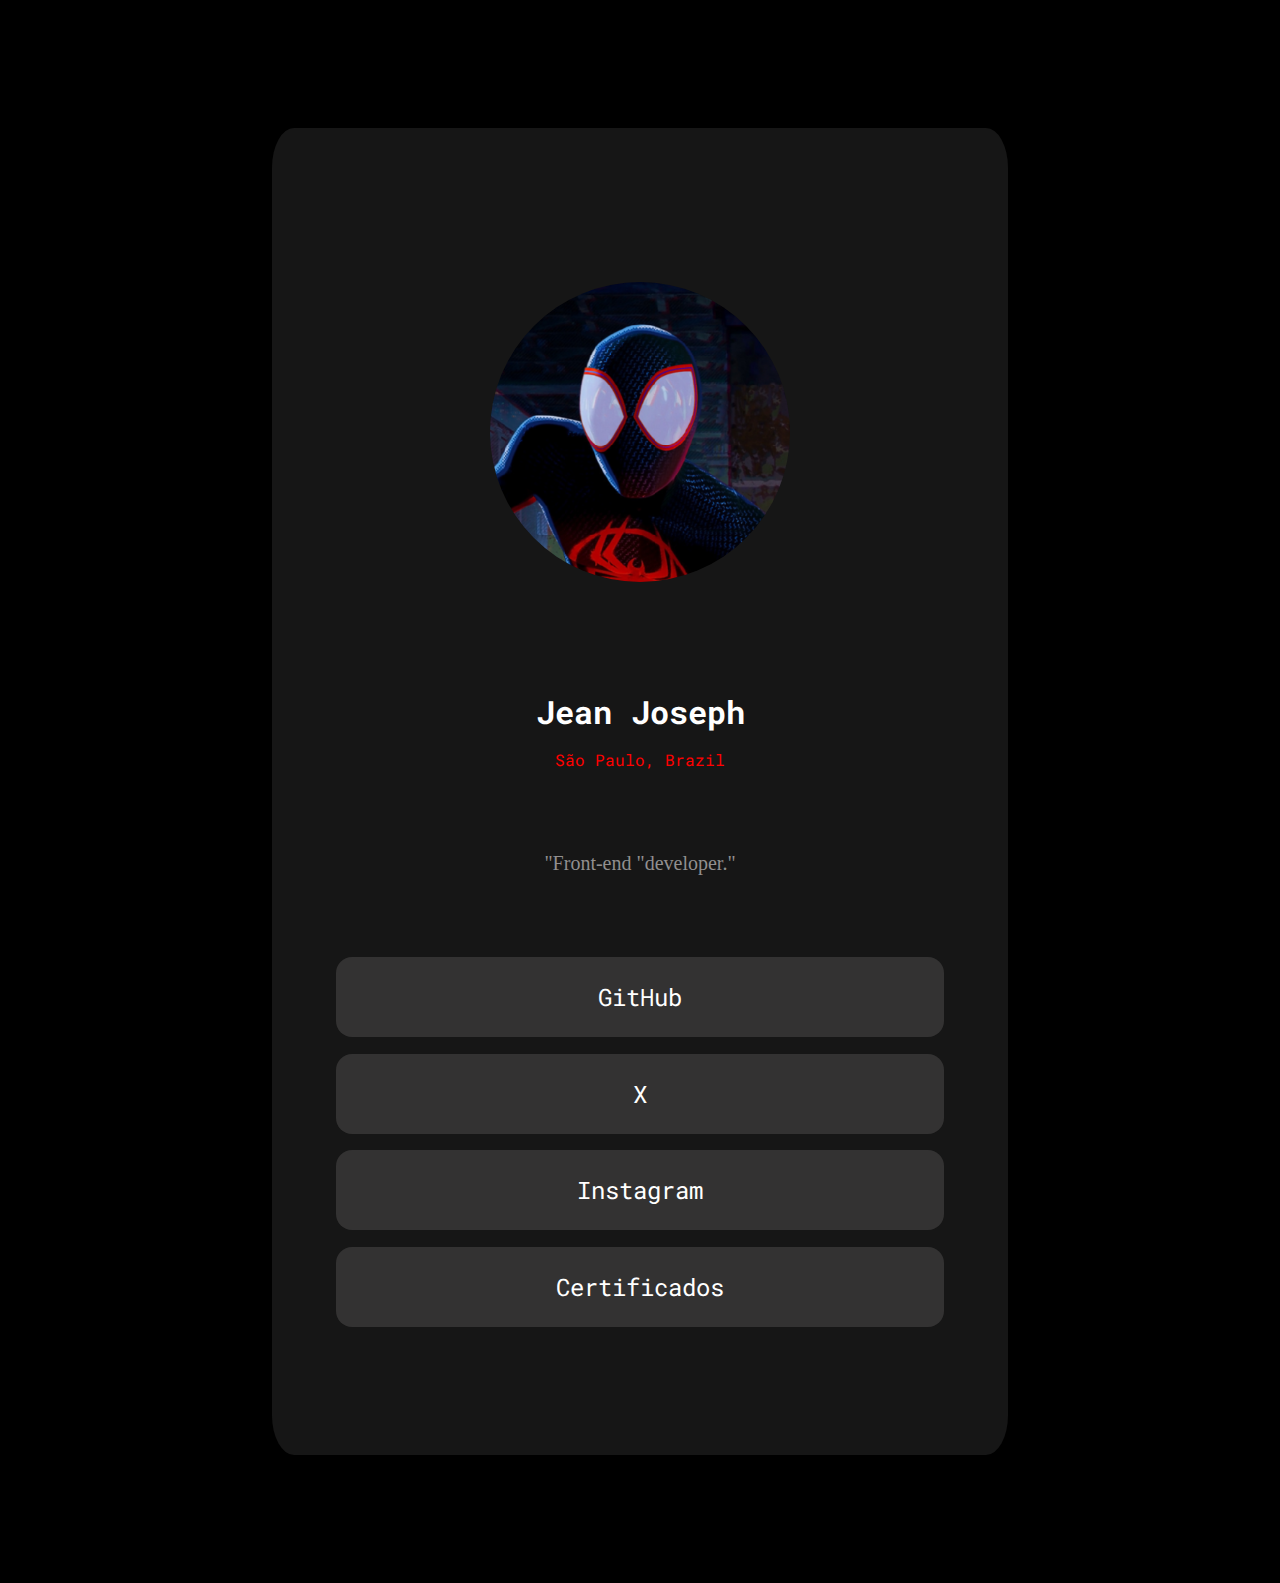
<file: index.html>
<!DOCTYPE html>
<html lang="pt-BR">

<head>
    <meta charset="UTF-8">
    <meta name="viewport" content="width=device-width, initial-scale=1.0">
    <link rel="stylesheet" href="style.css">

    <title>Me</title>

</head>

<body>
    <div class="main">

        <div class="tile">

            <div class="tile__face tile__face--front">

                <img class="me" src="assets/image/me3.png" alt="Foto de Perfil">

            </div>

            <div class="tile__face tile__face--back">

                <img class="me" src="assets/image/me4.jpg" alt="Foto de Perfil">

            </div>

        </div>

        <div class="title">

            <h1 class="title__name"> Jean Joseph </h1>

            <div class="subtitle">
                <div class="title__highlight">
                    São Paulo, Brazil
                </div>
                <p class="title__about">

                    "Front-end "developer."
                </p>
            </div>
        </div>
        <div class="links">
            <a class="links__deco" href="https://github.com/JeanJoseph128">GitHub</a>
            <a class="links__deco" href="https://https://twitter.com/jenas154877">X</a>
            <a class="links__deco" href="https://Instagram.com/morning_coffe128">Instagram</a>
            <a class="links__deco" href="certificados.html">Certificados</a>
        </div>
    </div>

    <script src="main.js"></script>
</body>

</html>
</file>
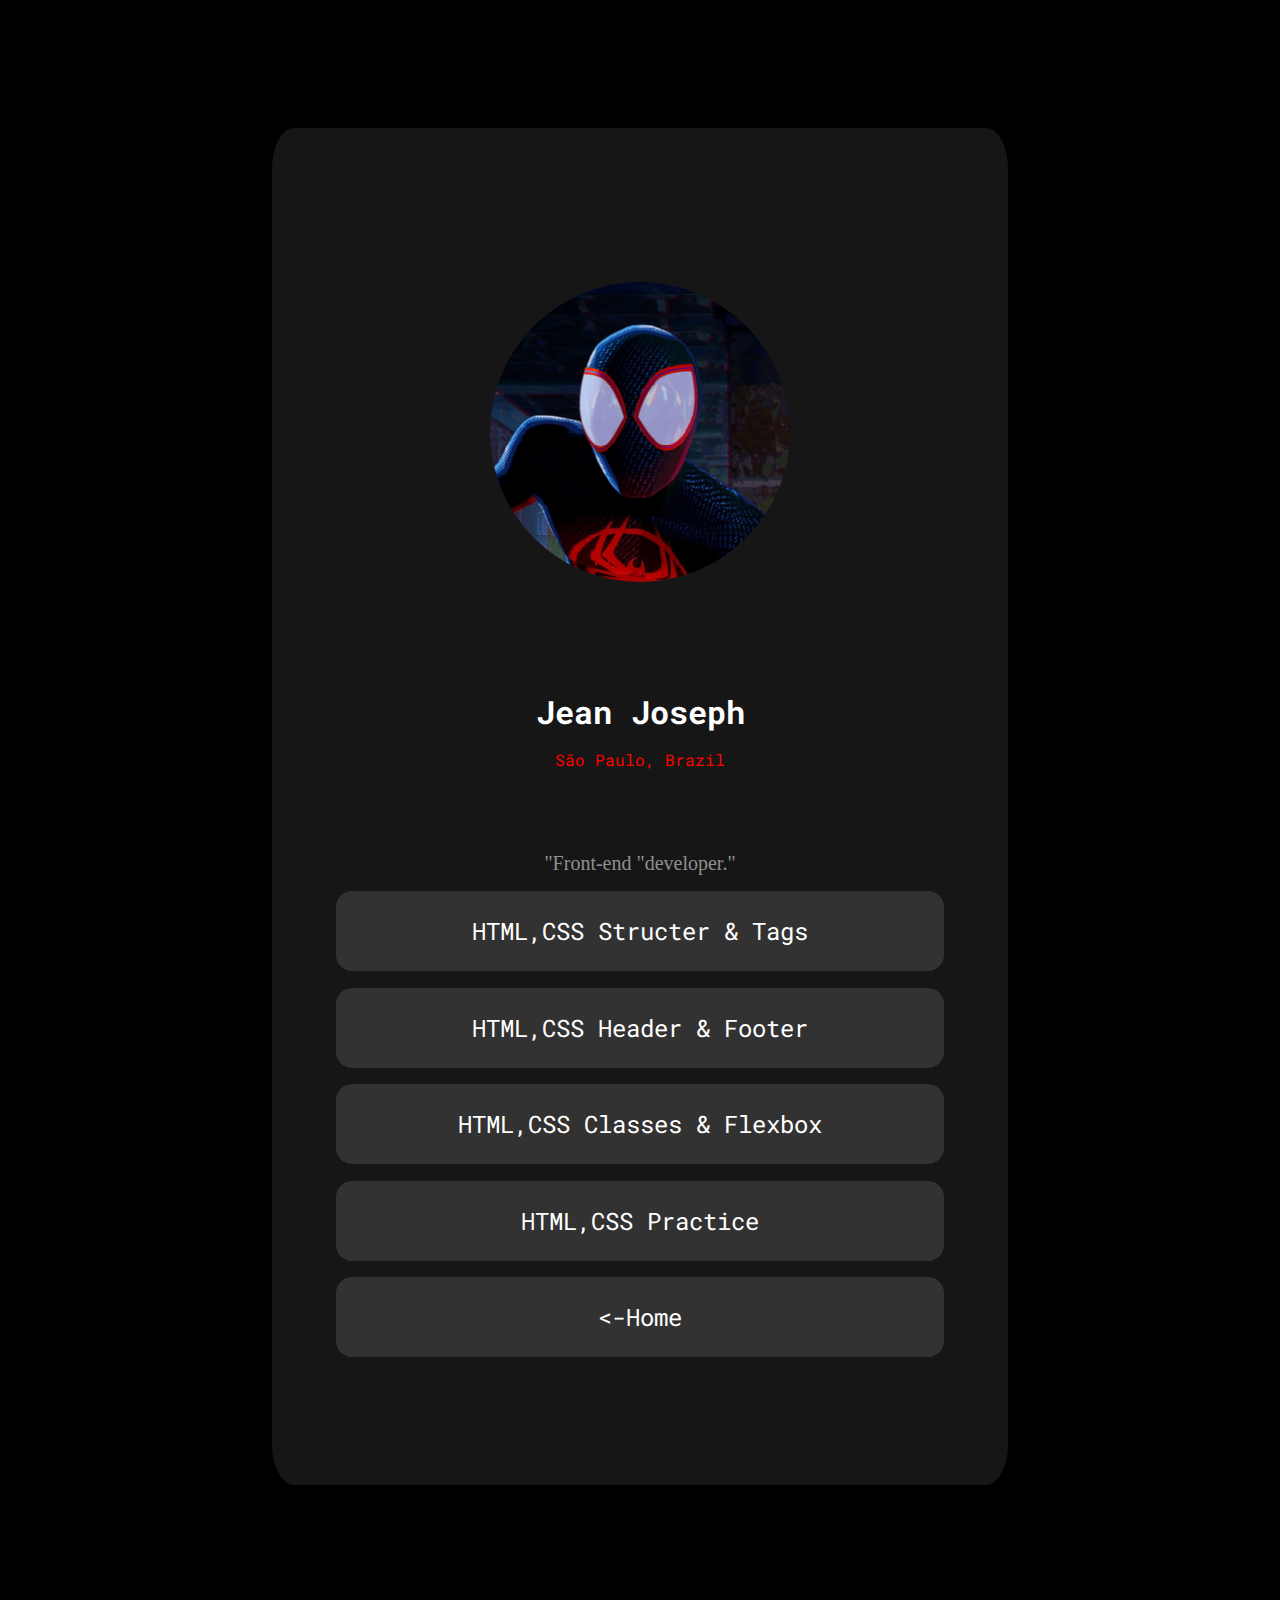
<file: certificados.html>
<!DOCTYPE html>
<html lang="pt-BR">

<head>
    <meta charset="UTF-8">
    <meta name="viewport" content="width=device-width, initial-scale=1.0">
    <link rel="stylesheet" href="style.css">
    <title>Certificados</title>
</head>

<body>
    <div class="main">
        <div class="tile">

            <div class="tile__face tile__face--front">

                <img class="me" src="assets/image/me3.png" alt="Foto de Perfil">

            </div>

            <div class="tile__face tile__face--back">

                <img class="me" src="assets/image/me4.jpg" alt="Foto de Perfil">

            </div>

        </div>
        <div class="title">

            <h1 class="title__name"> Jean Joseph </h1>

            <div class="subtitle">
                <div class="title__highlight">
                    São Paulo, Brazil
                </div>
                <p class="title__about">

                    "Front-end "developer."
                </p>
            </div>


            <div class="links">
                <a class="links__deco" href="./assets/pdf/certificado.pdf">HTML,CSS Structer & Tags</a>
                <a class="links__deco" href="./assets/pdf/certificado2.pdf">HTML,CSS Header & Footer</a>
                <a class="links__deco" href="/assets/pdf/certificado3.pdf">HTML,CSS Classes & Flexbox</a>
                <a class="links__deco" href="./assets/pdf/certificado4.pdf">HTML,CSS Practice</a>
                <a class="links__deco" href="./index.html"> <-Home </a>
            </div>
        </div>

        <script src="main.js"></script>
</body>

</html>
</file>
<file: style.css>
@import url('https://fonts.googleapis.com/css2?family=Poppins:ital,wght@0,100;0,200;0,300;0,400;0,500;0,600;0,700;0,800;0,900;1,100;1,200;1,300;1,400;1,500;1,600;1,700;1,800;1,900&family=Roboto+Mono:ital,wght@0,100..700;1,100..700&display=swap');

:root {

    --font-principal: "Roboto Mono", monospace;
}

* {

    margin: 0%;
    padding: 0%;

}

body {

    background-color: black;
    display: flex;
    justify-content: center;


}

.main {

    box-sizing: border-box;

    background-color: rgb(22, 22, 22);
    padding: 10% 5%;
    margin: 10%;
    border-radius: 3%;


    display: flex;
    align-items: center;
    justify-content: space-between;

    gap: 82px;
    flex-direction: column;

    transition: .5s;


}

.me {

    border-radius: 100%;
    width: 300px;
    height: 300px;
    transition: .5s;

}

.me:hover {

    transform: translateY(-5%);
    box-shadow: 0px 0px 40px -15px rgb(255, 21, 0);


}




/*************************************************************************************************/

.tile {
    margin: 3rem auto;

    position: relative;
    transform-style: preserve-3d;
    transform-origin: center right;
    transition: all 0.5s;

    width: 12rem;
    height: 16rem;

    /* color: #fff;
    font-family: sans-serif;
  
 
    box-shadow: 0px 0px 25px -15px rgba(66, 68, 90, 1);*/
}

/* .tile:hover {
    transform: translateY(-5%);
    box-shadow: 0px 0px 40px -15px rgba(66, 68, 90, 1);
  }*/

.tile__face {
    display: flex;
    justify-content: center;
    align-items: center;

    position: absolute;
    width: 100%;
    height: 100%;

    font-size: 2.3rem;

    backface-visibility: hidden;
    /*hide element on back*/
}

.tile__face--back {


    /*  rotated on start so the front is visible first */
    transform: rotateY(180deg);
}

.tile.is-flipped {
    transform: translateX(-100%) rotateY(-180deg);
}

/**************************************************************************************************************/

.title {



    display: flex;
    flex-direction: column;
    align-items: center;
    justify-content: center;
    gap: 16px;

}

.title__name {

    color: white;
    font-family: var(--font-principal);
}

.subtitle {

    display: flex;
    align-items: center;
    flex-direction: column;
    gap: 82px;


}

.title__about {


    display: flex;
    justify-content: center;
    text-align: center;
    align-items: center;
    color: white;
    font-size: 20px;
    color: rgb(145, 143, 143);


}

.title__highlight {

    color: red;
    font-family: var(--font-principal);

}

.links {

    display: flex;
    flex-direction: column;
    align-items: center;
    gap: 16.5px;
    width: 50%
}

.links__deco {

    display: flex;
    justify-content: center;
    text-align: center;
    text-decoration: none;
    gap: 12px;
    width: 560px;


    font-family: var(--font-principal);
    text-align: center;
    border-radius: 16px;
    font-size: 1.5rem;
    padding: 24px;
    color: white;
    background-color: rgb(51, 50, 50);

    font-weight: 400;

    transition: .5s;
}

.links__deco:hover {

    transform: scale(1.1);

    box-shadow: 0px 0px 40px -15px rgb(255, 4, 4);
    background-color: red;
    color: black;
}



@media screen and (max-width: 728px) {
    .main {
        flex-direction: column;
        gap: 20px;
        width: auto;
    }

    .me {
        width: 200px;
        height: 200px;

    }

    .title {

        text-align: center;

    }

    .links {
        width: 70%;
    }

    .links__deco {
        width: 70%;
        font-size: 1rem;
    }

}
</file>
